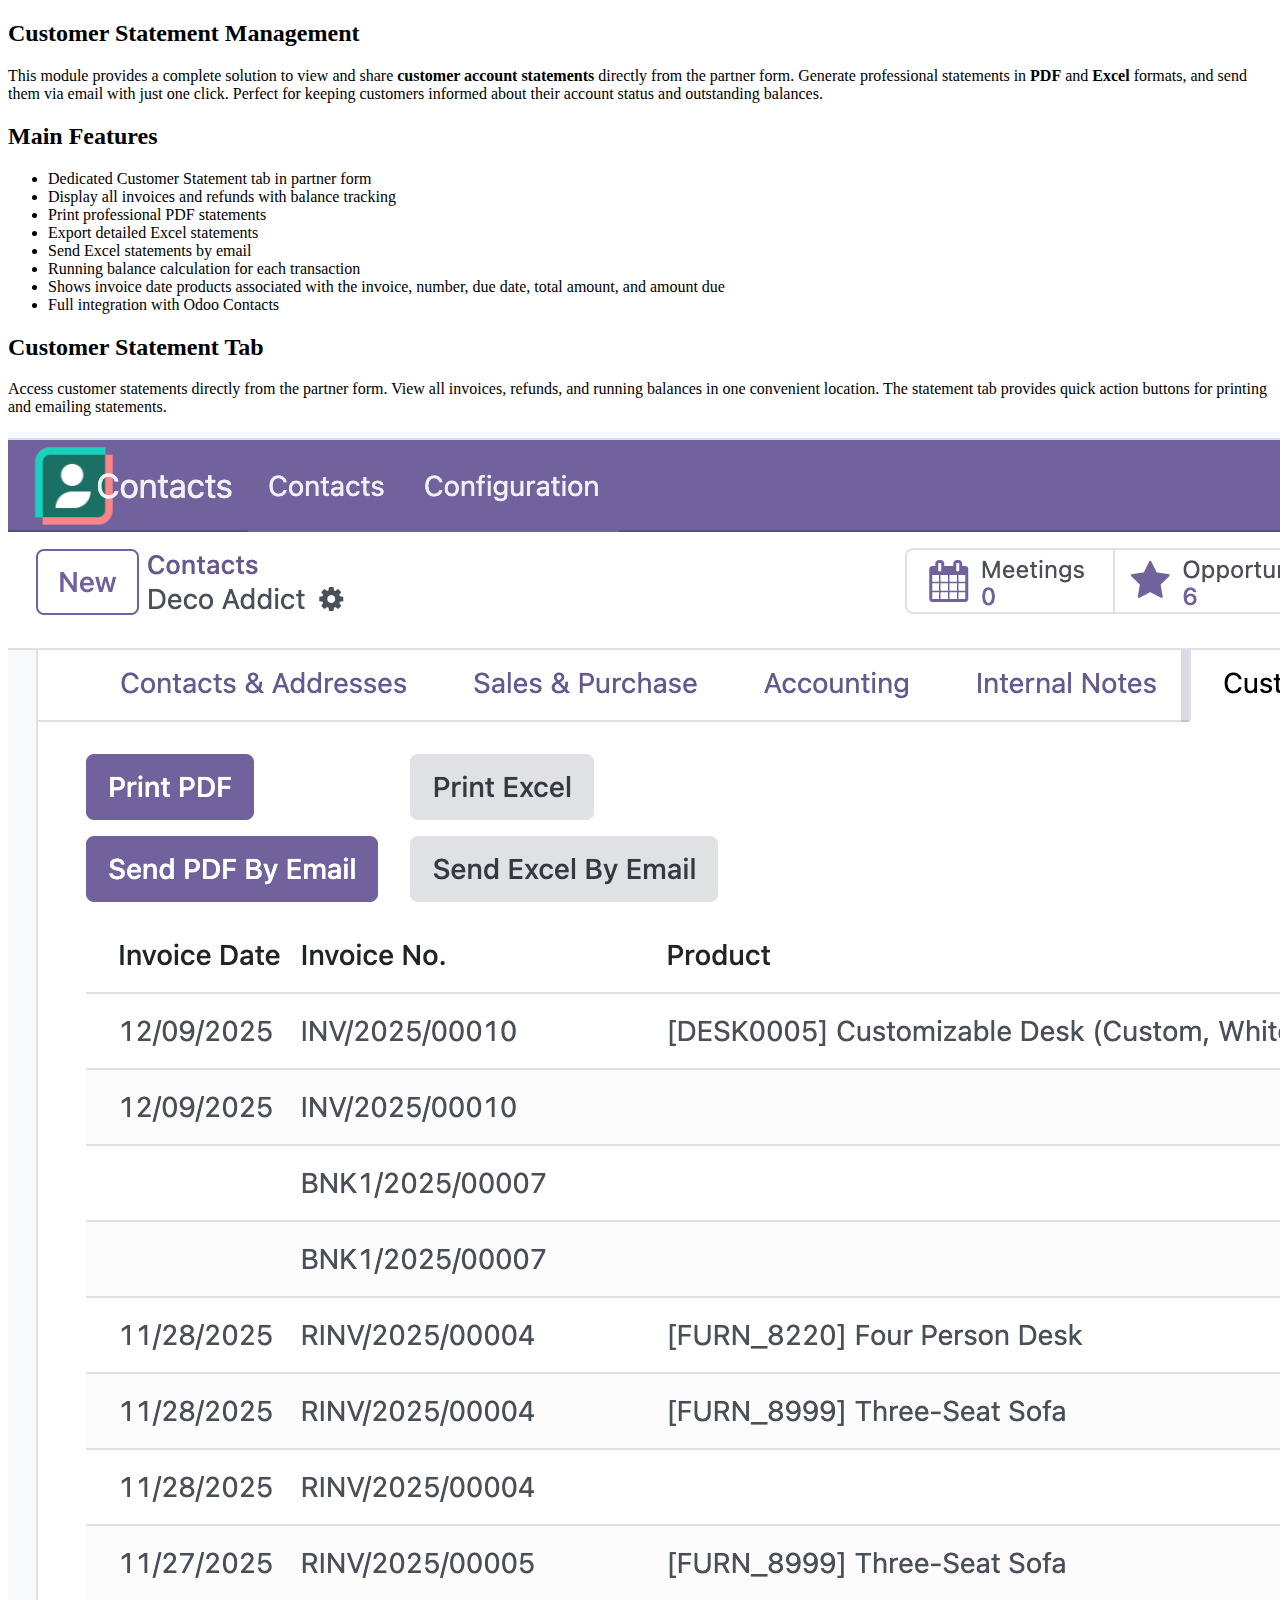
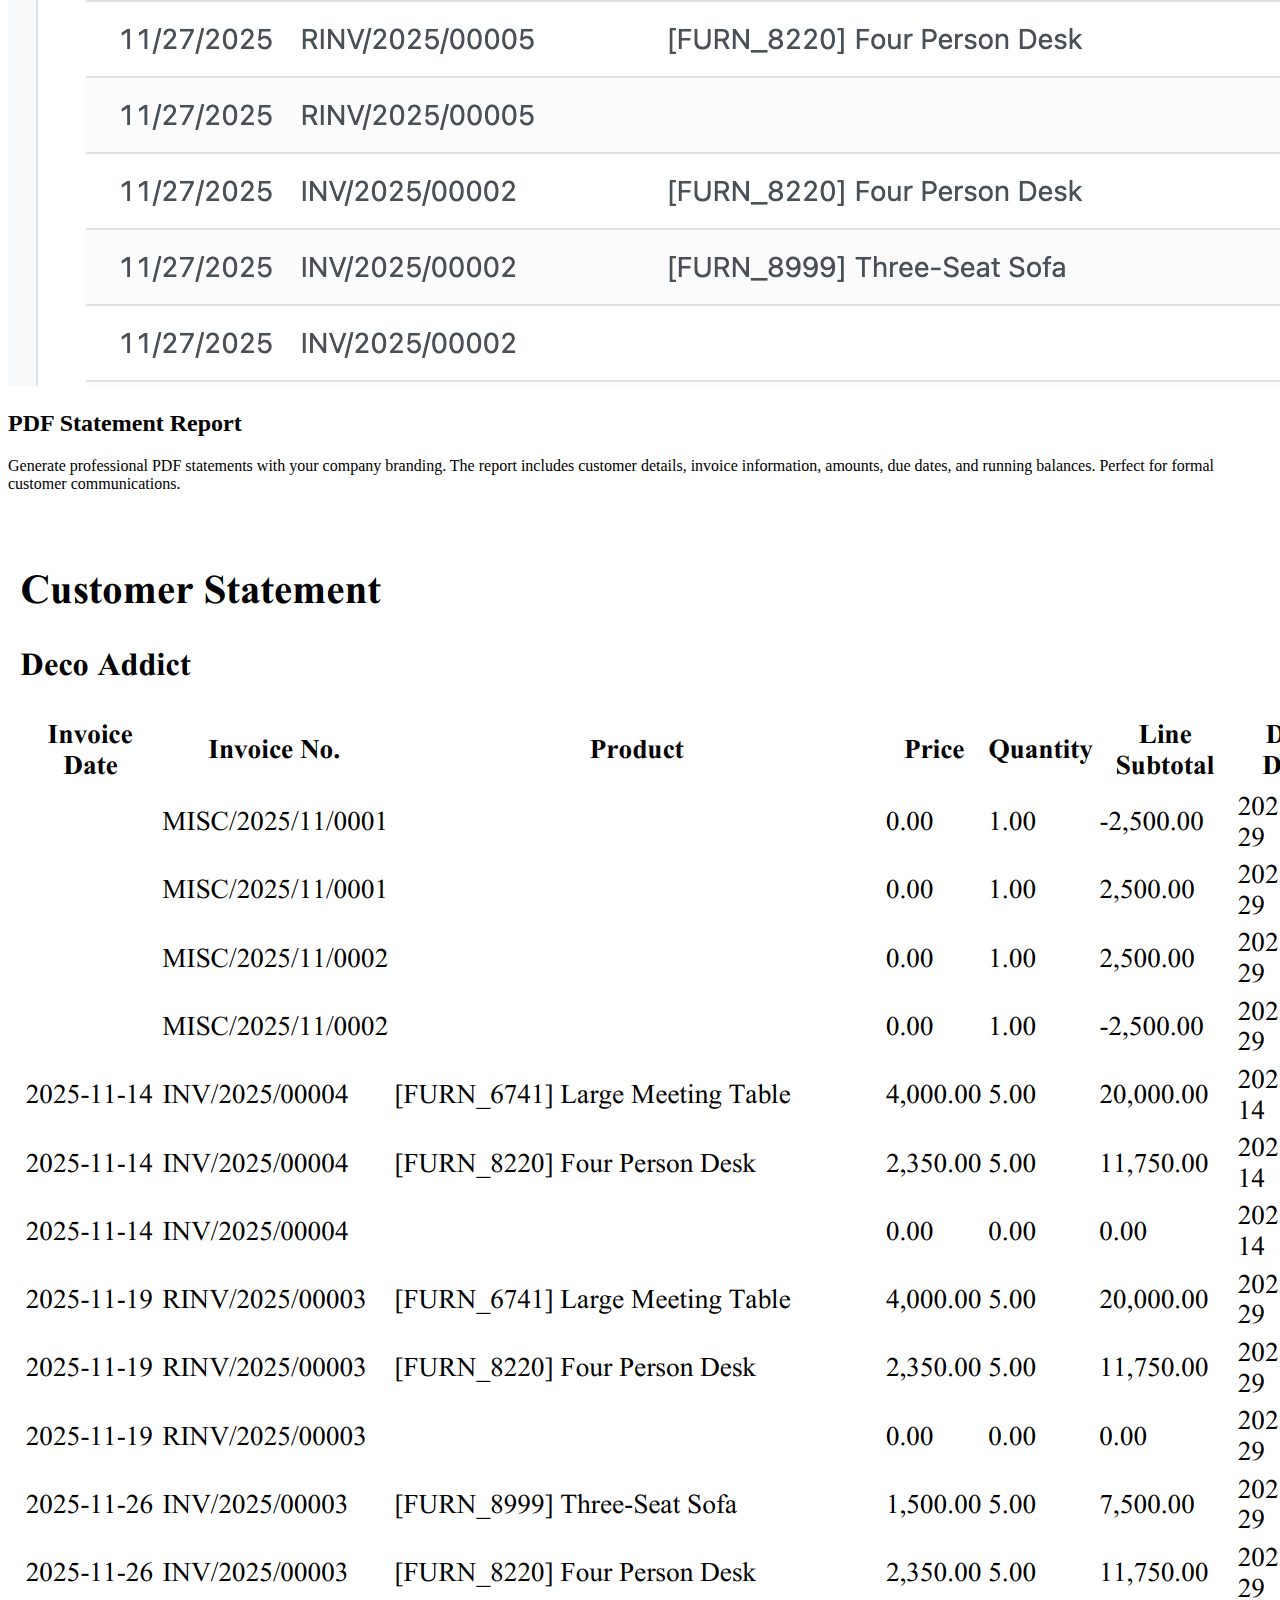
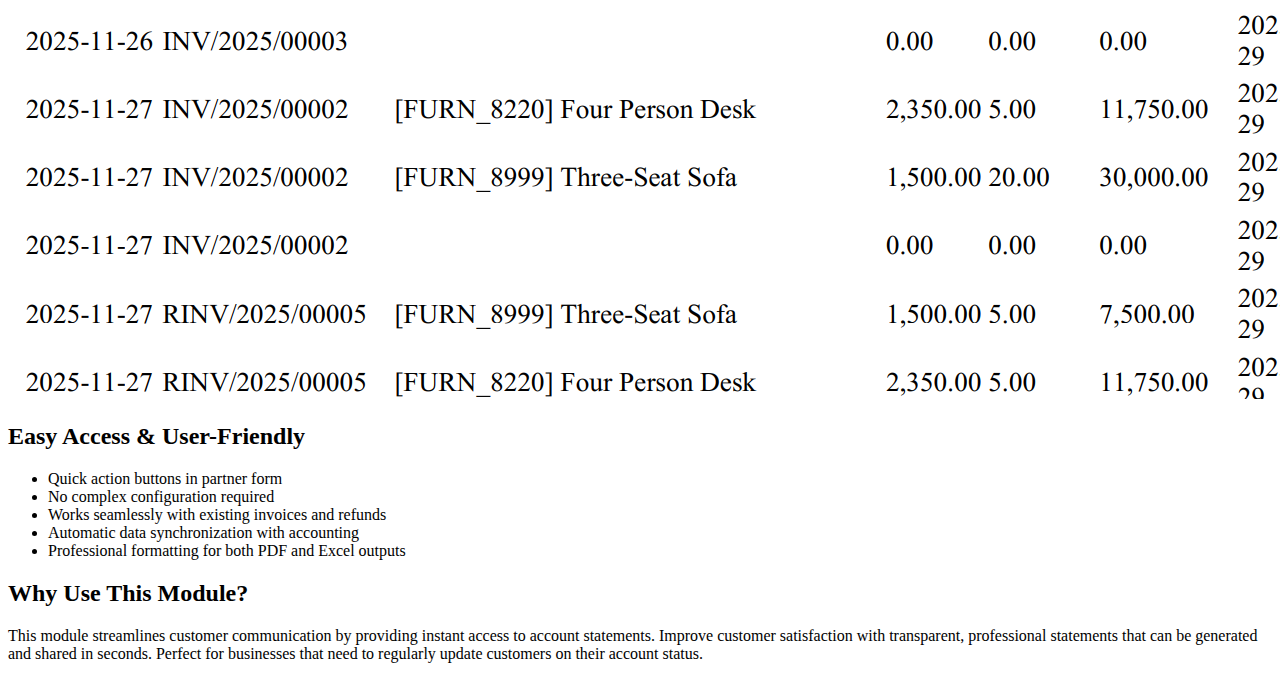
<file: nx_100_customer_statement/static/description/index.html>
<!DOCTYPE html>
<html>
<head>
    <meta charset="utf-8">
    <title>Customer Statement - 100 Watt</title>
</head>
<body>
<section class="oe_container">
    <div class="oe_row oe_spaced">
        <h2 class="oe_slogan">Customer Statement Management</h2>
        <p class="oe_mt32"> This module provides a complete solution to view and share
            <b>customer account statements</b> directly from the partner form. Generate professional
            statements in <b>PDF</b> and <b>Excel</b> formats, and send them via email with just one click.
            Perfect for keeping customers informed about their account status and outstanding balances. </p>
    </div>
</section>

<section class="oe_container oe_dark">
    <div class="oe_row oe_spaced">
        <h2 class="oe_slogan">Main Features</h2>
        <ul class="oe_mt32">
            <li>Dedicated Customer Statement tab in partner form</li>
            <li>Display all invoices and refunds with balance tracking</li>
            <li>Print professional PDF statements</li>
            <li>Export detailed Excel statements</li>
            <li>Send Excel statements by email</li>
            <li>Running balance calculation for each transaction</li>
            <li>Shows invoice date products associated with the invoice, number, due date, total amount, and amount due</li>
            <li>Full integration with Odoo Contacts</li>
        </ul>
    </div>
</section>

<section class="oe_container">
    <div class="oe_row oe_spaced">
        <h2 class="oe_slogan">Customer Statement Tab</h2>
        <p class="oe_mt32"> Access customer statements directly from the partner form. View all invoices,
            refunds, and running balances in one convenient location. The statement tab provides quick action
            buttons for printing and emailing statements. </p>
        <div class="oe_demo oe_screenshot">
            <!-- SCREENSHOT: Partner form showing Customer Statement tab with invoice list -->
            <img src="customer_statement_tab.png" class="img img-fluid" alt="Customer Statement Tab"/>
        </div>
    </div>
</section>

<section class="oe_container oe_dark">
    <div class="oe_row oe_spaced">
        <h2 class="oe_slogan">PDF Statement Report</h2>
        <p class="oe_mt32"> Generate professional PDF statements with your company branding.
            The report includes customer details, invoice information, amounts, due dates, and running balances.
            Perfect for formal customer communications. </p>
        <div class="oe_demo oe_screenshot">
            <!-- SCREENSHOT: PDF statement preview showing formatted report -->
            <img src="customer_statement_pdf.png" class="img img-fluid" alt="PDF Statement"/>
        </div>
    </div>
</section>

<section class="oe_container oe_dark">
    <div class="oe_row oe_spaced">
        <h2 class="oe_slogan">Easy Access & User-Friendly</h2>
        <ul class="oe_mt32">
            <li>Quick action buttons in partner form</li>
            <li>No complex configuration required</li>
            <li>Works seamlessly with existing invoices and refunds</li>
            <li>Automatic data synchronization with accounting</li>
            <li>Professional formatting for both PDF and Excel outputs</li>
        </ul>
    </div>
</section>

<section class="oe_container">
    <div class="oe_row oe_spaced">
        <h2 class="oe_slogan">Why Use This Module?</h2>
        <p class="oe_mt32"> This module streamlines customer communication by providing instant access
            to account statements. Improve customer satisfaction with transparent, professional statements
            that can be generated and shared in seconds. Perfect for businesses that need to regularly
            update customers on their account status. </p>
    </div>
</section>

</body>
</html>
</file>
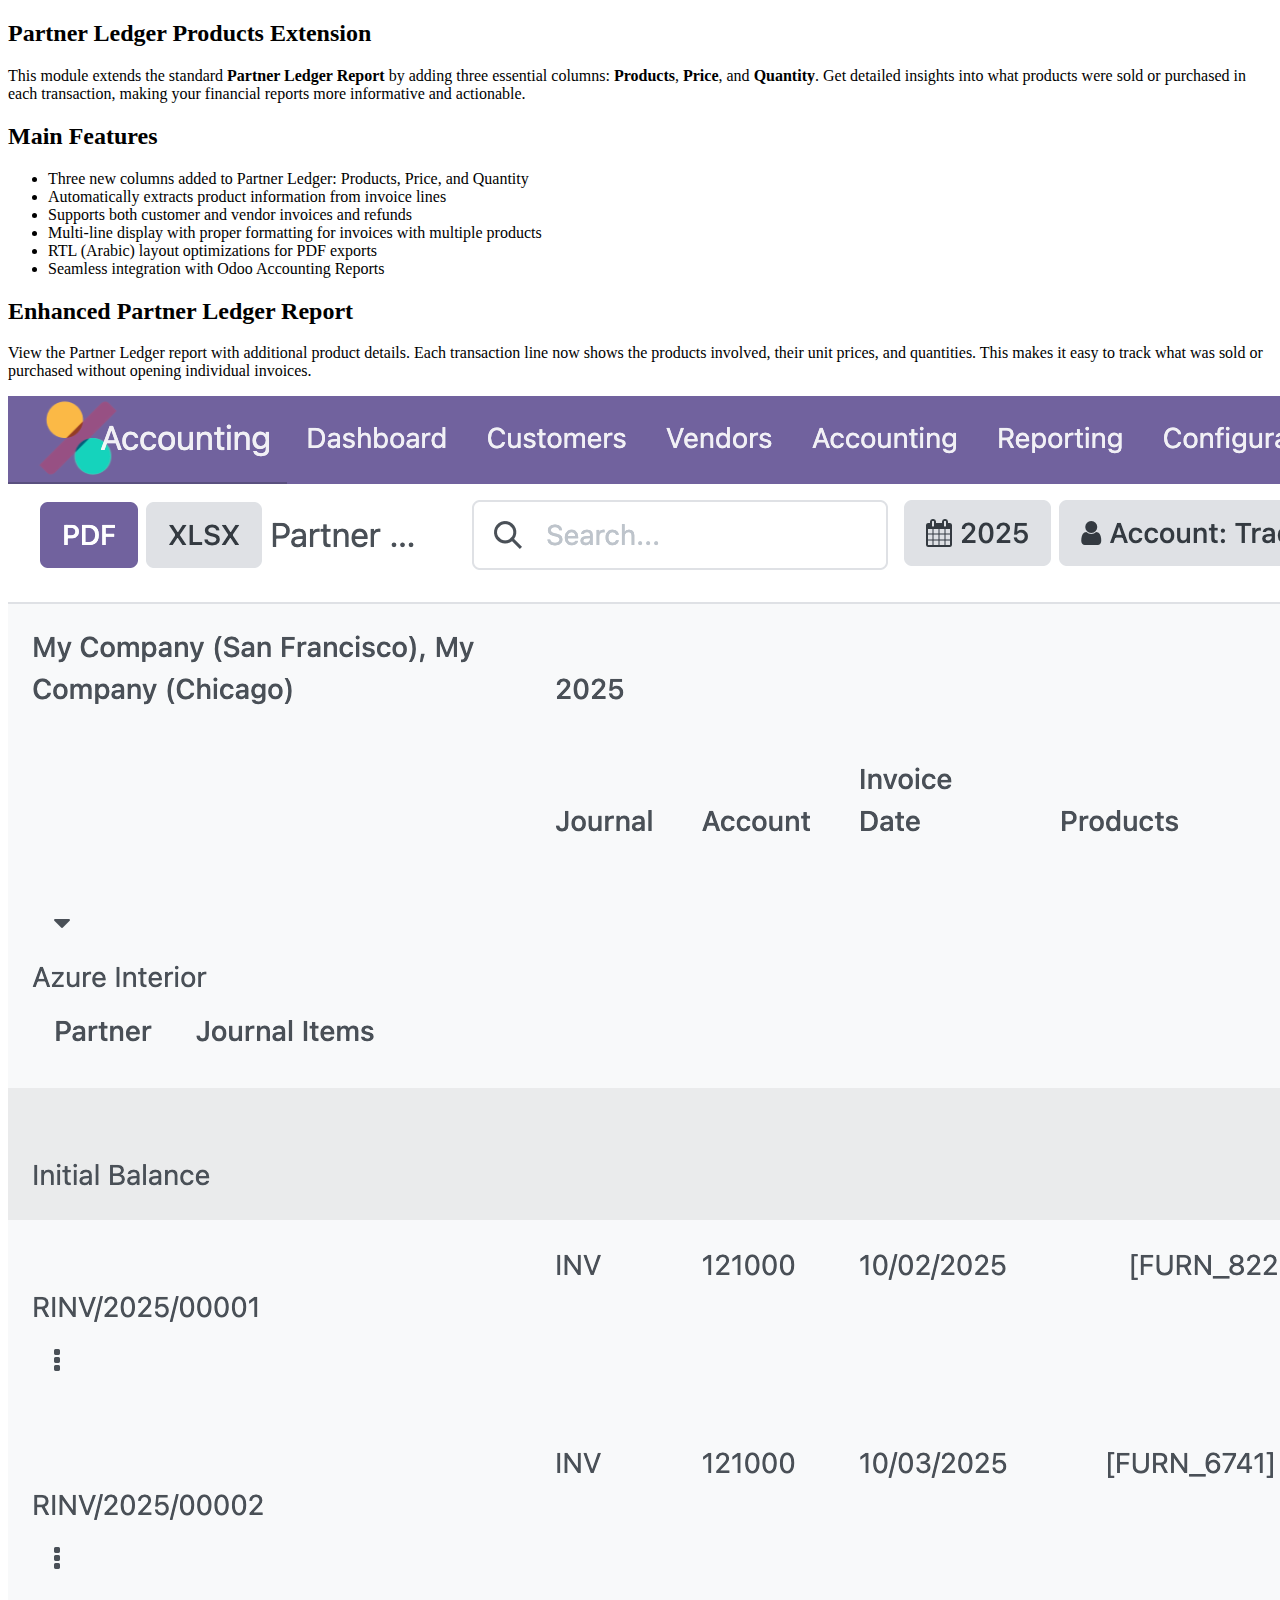
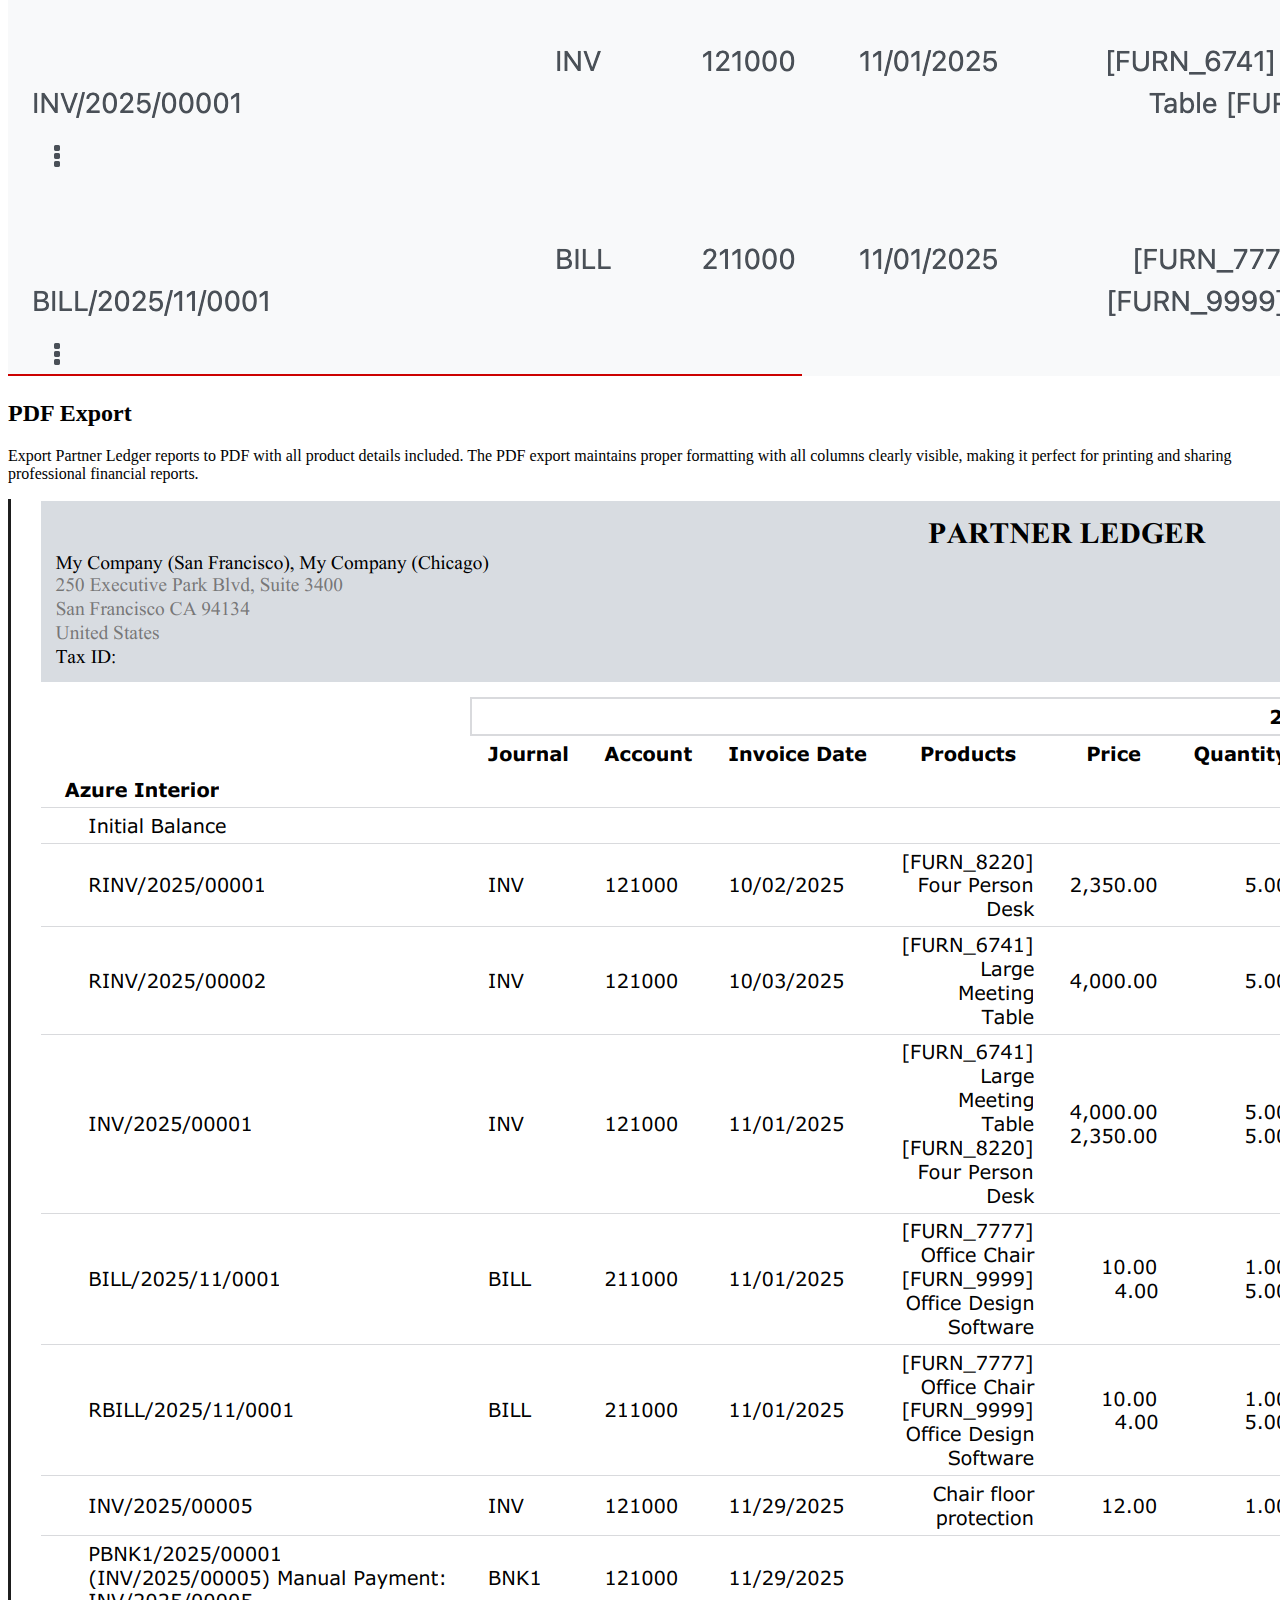
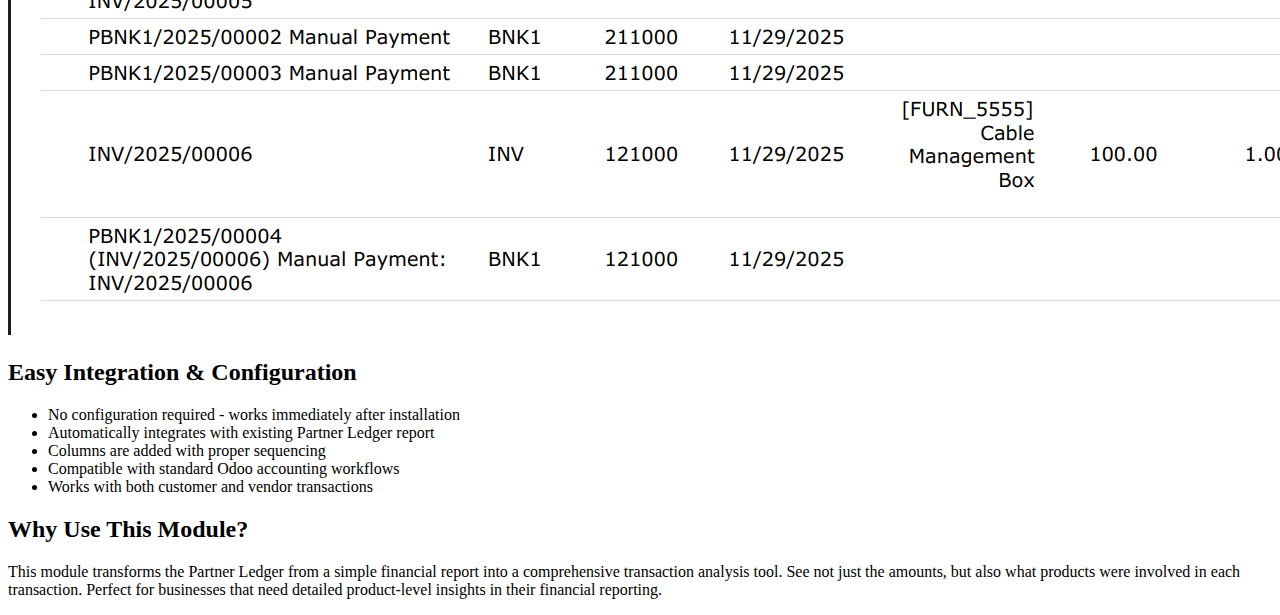
<file: nx_100_partner_ledger_products/static/description/index.html>
<!DOCTYPE html>
<html>
<head>
    <meta charset="utf-8">
    <title>Partner Ledger Products - 100 Watt</title>
</head>
<body>
<section class="oe_container">
    <div class="oe_row oe_spaced">
        <h2 class="oe_slogan">Partner Ledger Products Extension</h2>
        <p class="oe_mt32"> This module extends the standard <b>Partner Ledger Report</b> by adding
            three essential columns: <b>Products</b>, <b>Price</b>, and <b>Quantity</b>. Get detailed
            insights into what products were sold or purchased in each transaction, making your financial
            reports more informative and actionable. </p>
    </div>
</section>

<section class="oe_container oe_dark">
    <div class="oe_row oe_spaced">
        <h2 class="oe_slogan">Main Features</h2>
        <ul class="oe_mt32">
            <li>Three new columns added to Partner Ledger: Products, Price, and Quantity</li>
            <li>Automatically extracts product information from invoice lines</li>
            <li>Supports both customer and vendor invoices and refunds</li>
            <li>Multi-line display with proper formatting for invoices with multiple products</li>
            <li>RTL (Arabic) layout optimizations for PDF exports</li>
            <li>Seamless integration with Odoo Accounting Reports</li>
        </ul>
    </div>
</section>

<section class="oe_container">
    <div class="oe_row oe_spaced">
        <h2 class="oe_slogan">Enhanced Partner Ledger Report</h2>
        <p class="oe_mt32"> View the Partner Ledger report with additional product details. Each
            transaction line now shows the products involved, their unit prices, and quantities. This
            makes it easy to track what was sold or purchased without opening individual invoices. </p>
        <div class="oe_demo oe_screenshot">
            <!-- SCREENSHOT: Partner Ledger report showing the three new columns -->
            <img src="partner_ledger_with_products.png" class="img img-fluid" alt="Partner Ledger with Products"/>
        </div>
    </div>
</section>

<section class="oe_container">
    <div class="oe_row oe_spaced">
        <h2 class="oe_slogan">PDF Export</h2>
        <p class="oe_mt32"> Export Partner Ledger reports to PDF with all product details included.
            The PDF export maintains proper formatting with all columns clearly visible, making it
            perfect for printing and sharing professional financial reports. </p>
        <div class="oe_demo oe_screenshot">
            <!-- SCREENSHOT: PDF export showing all columns -->
            <img src="partner_ledger_pdf.png" class="img img-fluid" alt="PDF Export"/>
        </div>
    </div>
</section>

<section class="oe_container oe_dark">
    <div class="oe_row oe_spaced">
        <h2 class="oe_slogan">Easy Integration & Configuration</h2>
        <ul class="oe_mt32">
            <li>No configuration required - works immediately after installation</li>
            <li>Automatically integrates with existing Partner Ledger report</li>
            <li>Columns are added with proper sequencing</li>
            <li>Compatible with standard Odoo accounting workflows</li>
            <li>Works with both customer and vendor transactions</li>
        </ul>
    </div>
</section>

<section class="oe_container">
    <div class="oe_row oe_spaced">
        <h2 class="oe_slogan">Why Use This Module?</h2>
        <p class="oe_mt32"> This module transforms the Partner Ledger from a simple financial report
            into a comprehensive transaction analysis tool. See not just the amounts, but also what
            products were involved in each transaction. Perfect for businesses that need detailed
            product-level insights in their financial reporting. </p>
    </div>
</section>

</body>
</html>
</file>
